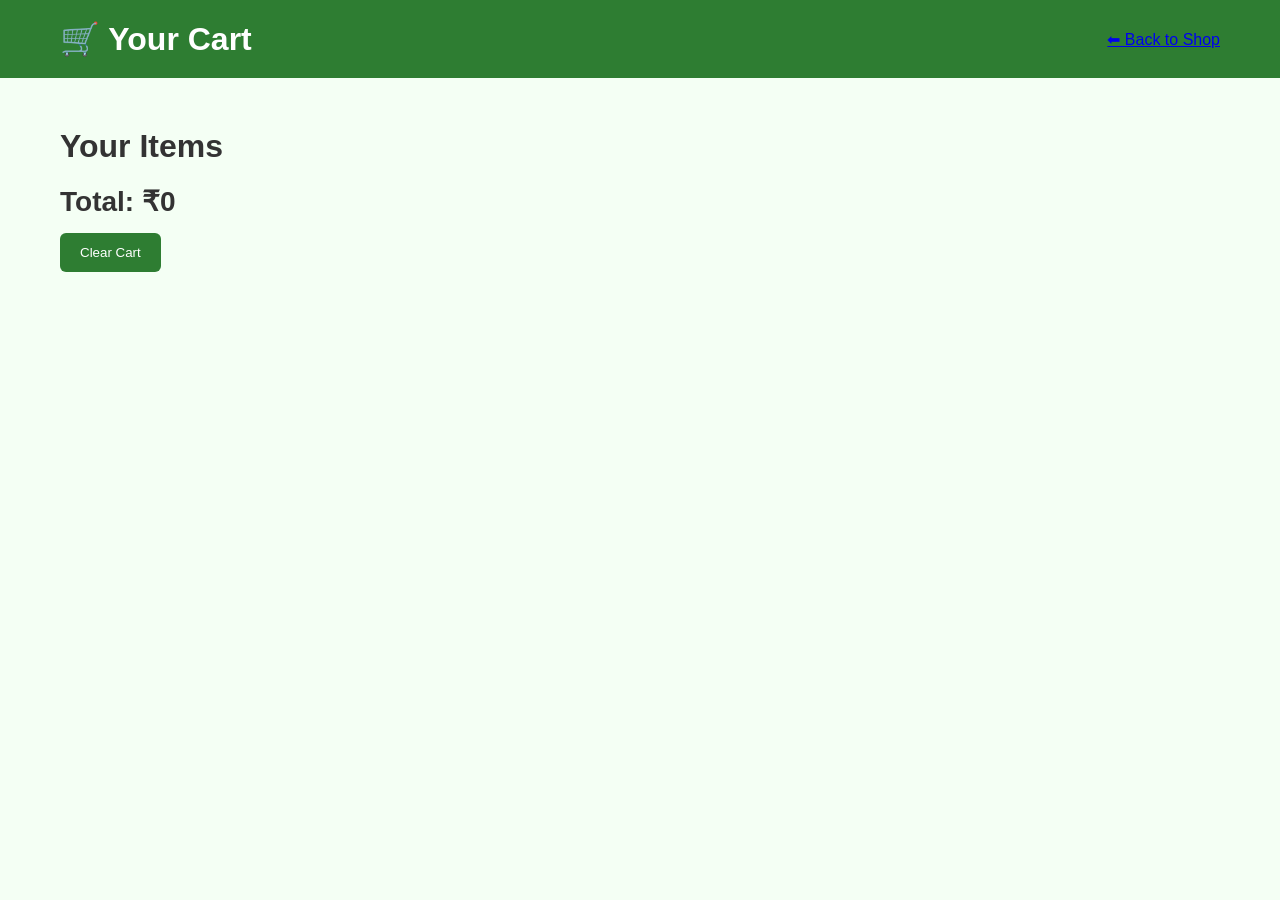
<file: cart.html>
<!DOCTYPE html>
<html>
<head>
    <title>Cart - GreenNest</title>
    <link rel="stylesheet" href="style.css">
</head>
<body>

<header>
    <h1>🛒 Your Cart</h1>
    <a href="shop.html">⬅ Back to Shop</a>
</header>

 <div class="cart-container">

<h2>Your Items</h2>

<div id="cart-items"></div>

<h3>Total: ₹<span id="cart-total">0</span></h3>

<button onclick="clearCart()">Clear Cart</button>

</div> 

<script>
let cart = JSON.parse(localStorage.getItem("cart")) || [];

function displayCart(){

    let container = document.getElementById("cart-items");
    container.innerHTML = "";

    let total = 0;

    cart.forEach((item, index) => {

        total += item.price;

        container.innerHTML += `
            <div class="cart-item">
                <p>${item.name} - ₹${item.price}</p>
                <button onclick="removeItem(${index})">Remove</button>
            </div>
        `;
    });

    document.getElementById("cart-total").innerText = total;
}

function removeItem(index){
    cart.splice(index,1);
    localStorage.setItem("cart", JSON.stringify(cart));
    displayCart();
}

function clearCart(){
    cart = [];
    localStorage.setItem("cart", JSON.stringify(cart));
    displayCart();
}

displayCart();
</script>

</body>
</html>
</file>
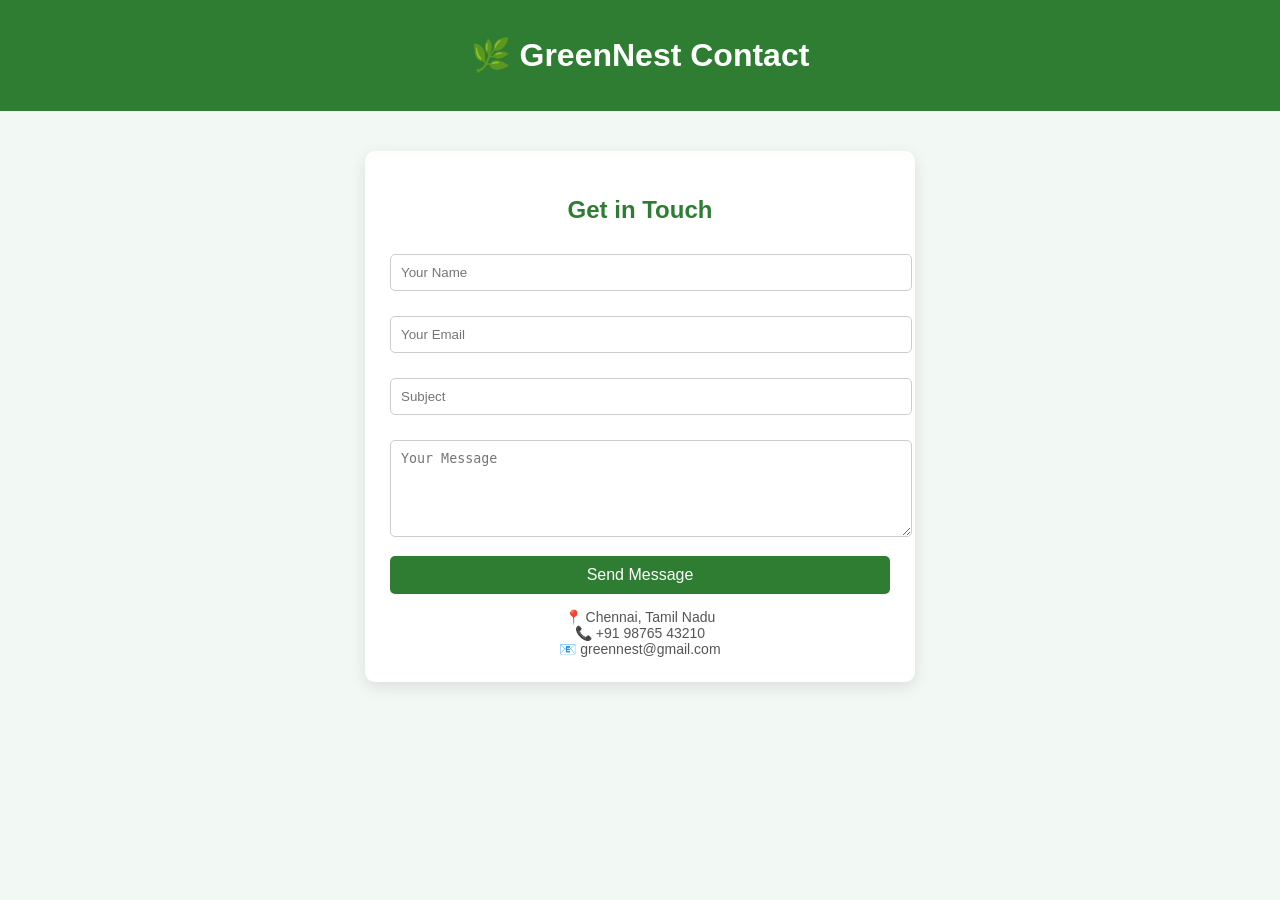
<file: contact.html>
<!DOCTYPE html>
<html lang="en">
<head>
    <meta charset="UTF-8">
    <title>Contact Us - GreenNest</title>

    <style>
        body {
            font-family: Arial, sans-serif;
            margin: 0;
            background: #f2f8f4;
        }

        header {
            background: #2e7d32;
            color: white;
            padding: 15px;
            text-align: center;
        }

        .container {
            max-width: 500px;
            margin: 40px auto;
            background: white;
            padding: 25px;
            border-radius: 10px;
            box-shadow: 0 5px 15px rgba(0,0,0,0.1);
        }

        h2 {
            text-align: center;
            color: #2e7d32;
        }

        input, textarea {
            width: 100%;
            padding: 10px;
            margin-top: 10px;
            margin-bottom: 15px;
            border: 1px solid #ccc;
            border-radius: 5px;
        }

        button {
            width: 100%;
            padding: 10px;
            background: #2e7d32;
            color: white;
            border: none;
            border-radius: 5px;
            font-size: 16px;
            cursor: pointer;
        }

        button:hover {
            background: #1b5e20;
        }

        .info {
            text-align: center;
            margin-top: 15px;
            color: #555;
            font-size: 14px;
        }
    </style>
</head>

<body>

<header>
    <h1>🌿 GreenNest Contact</h1>
</header>

<div class="container">
    <h2>Get in Touch</h2>

    <form>
        <input type="text" placeholder="Your Name" required>
        <input type="email" placeholder="Your Email" required>
        <input type="text" placeholder="Subject">
        <textarea rows="5" placeholder="Your Message"></textarea>

        <button type="button" onclick="sendMessage()">
    Send Message
</button>
    </form>

    <div class="info">
        📍 Chennai, Tamil Nadu <br>
        📞 +91 98765 43210 <br>
        📧 greennest@gmail.com
    </div>
</div>

</body>
</html>
</file>
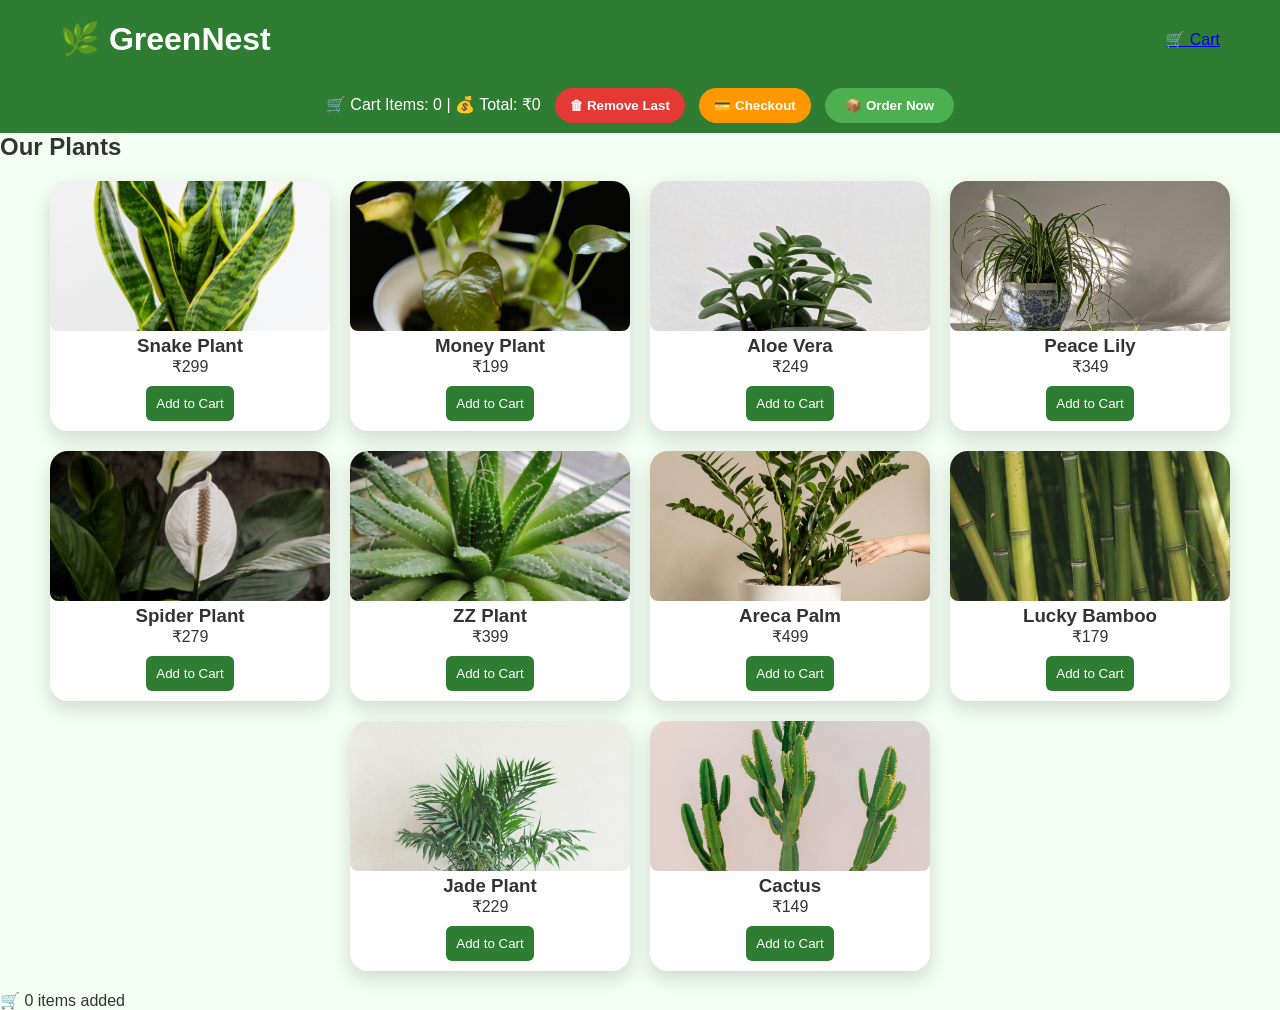
<file: shop.html>
<!DOCTYPE html>
<html>
<head>
    <title>Shop - GreenNest</title>
    <link rel="stylesheet" href="style.css">
</head>
<body>

<header>
    <h1>🌿 GreenNest</h1>

      <a href="cart.html" class="cart-btn">🛒 Cart</a>
</header>

<div id="cart-box">
    🛒 Cart Items: <span id="cart-count">0</span> |
    💰 Total: ₹<span id="cart-total">0</span>

      <button id="remove-item">🗑 Remove Last</button>

      <button id="checkout-btn">💳 Checkout</button>

    <button id="order-btn">📦 Order Now</button>
       
</div>

<h2 class="center">Our Plants</h2>

<div class="products">

     <div class="card">
        <img src="images/snake-plant.jpg" alt="">
        <h3>Snake Plant</h3>
        <p>₹299</p>
       <button class="add-to-cart" data-name="Snake Plant" data-price="299">
        Add to Cart
    </button>
    </div>

    <div class="card">
        <img src="images/money-plant.jpg" alt="">
        <h3>Money Plant</h3>
        <p>₹199</p>
        <button class="add-to-cart" data-name="Money Plant" data-price="199">Add to Cart</button>
    </div>

    <div class="card">
        <img src="images/aloe-vera.jpg" alt="">
        <h3>Aloe Vera</h3>
        <p>₹249</p>
         <button class="add-to-cart" data-name="Aloe Vera plant" data-price="249">Add to Cart</button>
    </div>

    <div class="card">
        <img src="images/peace-lily.jpg" alt="">
        <h3>Peace Lily</h3>
        <p>₹349</p>
      <button class="add-to-cart" data-name="Peace Lily plant" data-price="349">Add to Cart</button>
    </div>

    <div class="card">
        <img src="images/spider-plant.jpg" alt="">
        <h3>Spider Plant</h3>
        <p>₹279</p>
         <button class="add-to-cart" data-name="Spider Plant" data-price="279">Add to Cart</button>
    </div>

    <div class="card">
        <img src="images/zz-plant.jpg" alt="">
        <h3>ZZ Plant</h3>
        <p>₹399</p>
         <button class="add-to-cart" data-name="ZZ Plant" data-price="399">Add to Cart</button>
    </div>

    <div class="card">
        <img src="images/areca-palm.jpg" alt="">
        <h3>Areca Palm</h3>
        <p>₹499</p>
        <button class="add-to-cart" data-name="Areca Palm plant" data-price="499">Add to Cart</button>
    </div>

    <div class="card">
        <img src="images/bamboo-plant.jpg" alt="">
        <h3>Lucky Bamboo</h3>
        <p>₹179</p>
        <button class="add-to-cart" data-name="Lucky Bamboo plant" data-price="179">Add to Cart</button>
    </div>

    <div class="card">
        <img src="images/jade-plant.jpg" alt="">
        <h3>Jade Plant</h3>
        <p>₹229</p>
        <button class="add-to-cart" data-name="Jade Plant" data-price="229">Add to Cart</button>
    </div>

    <div class="card">
        <img src="images/cactus.jpg" alt="">
        <h3>Cactus</h3>
        <p>₹149</p>
         <button class="add-to-cart" data-name="Cactus plant" data-price="149">Add to Cart</button>
    </div>

</div>

<div id="cart-popup">
    🛒 <span id="popup-count">0</span> items added
</div>

<script src="script.js"></script>

</body>
</html>
</file>
<file: style.css>
*{
    margin:0;
    padding:0;
    box-sizing:border-box;
    font-family:Arial, sans-serif;
}

body{
    background:#f4fff4;
    color:#333;
}

/* HEADER */
header{
    background:#2e7d32;
    color:white;
    padding:20px 60px;
    display:flex;
    justify-content:space-between;
    align-items:center;
}

nav a{
    color:white;
    text-decoration:none;
    margin-left:20px;
    font-weight:bold;
}

nav a:hover{
    color:#c8e6c9;
}

/* HERO SECTION */
.hero{
    height:90vh;
    display:flex;
    flex-direction:column;
    justify-content:center;
    align-items:center;
    text-align:center;
    color:white;

    background:
    linear-gradient(rgba(0,0,0,.5),
    rgba(0,0,0,.5)),
    url("images/plant1.jpg");

    background-size:cover;
    background-position:center;
}

.hero h2{
    font-size:60px;
    margin-bottom:20px;
}

.hero p{
    font-size:22px;
    margin-bottom:20px;
}

.btn{
    background:#4caf50;
    color:white;
    padding:15px 30px;
    text-decoration:none;
    border-radius:8px;
}

.btn:hover{
    background:#1b5e20;
}

/* FEATURED SECTION */
.featured{
    padding:80px 40px;
    text-align:center;
}

.featured h2{
    font-size:42px;
    margin-bottom:40px;
}

.products{
    display:flex;
    justify-content:center;
    align-items:center;
    gap:35px;
    flex-wrap:wrap;
    padding:20px;
}

/* ===== RESPONSIVE GRID ===== */
.products{
    display:flex;
    flex-wrap:wrap;
    justify-content:center;
    gap:20px;
    padding:20px;
}

/* ===== CARD ===== */
.card{
    width:280px;
    background:white;
    border-radius:18px;
    overflow:hidden;
    box-shadow:0 8px 20px rgba(0,0,0,0.15);
    text-align:center;
    transition:0.3s;
}

.card:hover{
    transform:translateY(-10px);
}

.card img{
    width: 100%;
    height: 150px;      /* Desktop default */
    object-fit: cover;
    border-radius: 8px;
}

/* 📱 Mobile */
@media (max-width: 768px){
    .card img{
        height: 110px;   /* Mobile small size */
    }
}

/* BUTTON */
.card button{
    background:#2e7d32;
    color:white;
    border:none;
    padding:10px;
    margin:10px;
    border-radius:6px;
    cursor:pointer;
}

/* CART BOX */
#cart-box{
    background:#2e7d32;
    color:white;
    padding:10px;
    text-align:center;
}

/* ===== MOBILE RESPONSIVE ===== */
@media (max-width:768px){

    .products{
        flex-direction:column;
        align-items:center;
    }

    .card{
        width:90%;
    }

    header h1{
        font-size:20px;
        text-align:center;
    }

    #cart-box{
        font-size:14px;
    }
}

#remove-item,
#checkout-btn{
    border:none;
    padding:10px 15px;
    margin-left:10px;
    border-radius:25px;
    cursor:pointer;
    font-weight:bold;
    transition:0.3s;
}

#remove-item{
    background:#e53935;
    color:white;
}

#remove-item:hover{
    transform:scale(1.05);
}

#checkout-btn{
    background:#ff9800;
    color:white;
}

#checkout-btn:hover{
    transform:scale(1.05);
}

#order-btn{
    background:#4caf50;
    color:white;
    border:none;
    padding:10px 20px;
    border-radius:20px;
    cursor:pointer;
    margin-left:10px;
    font-weight:bold;
}

#order-btn:hover{
    background:#2e7d32;
}

/* ===== CART PAGE ===== */

.cart-container{
    width:100%;
    padding:30px 60px;
}

.cart-container h2{
    margin:20px 0;
    font-size:32px;
}

.cart-item{
    display:flex;
    justify-content:space-between;
    align-items:center;

    width:100%;
    padding:15px 0;

    border-bottom:1px solid #ddd;
}

.cart-item p{
    margin:0;
    font-size:22px;
}

.cart-item button{
    background:#e53935;
    color:white;
    border:none;
    padding:10px 15px;
    border-radius:6px;
    cursor:pointer;
}

.cart-container h3{
    margin-top:20px;
    font-size:28px;
}

.cart-container > button{
    margin-top:15px;

    background:#2e7d32;
    color:white;

    border:none;
    padding:12px 20px;

    border-radius:6px;
    cursor:pointer;
}

/* WHY CHOOSE US */

.why-us{

width:100%;

padding:80px 40px;

background:#ffffff;

}

.why-us h2{

font-size:42px;

text-align:center;

margin-bottom:40px;

}

.why-content{

display:flex;

justify-content:space-evenly;

align-items:center;

flex-wrap:wrap;

gap:30px;

}

.why-box{

width:280px;

padding:30px;

background:#f5fff5;

border-radius:15px;

box-shadow:0 5px 15px rgba(0,0,0,0.1);

text-align:center;

transition:0.3s;

}

.why-box:hover{

transform:translateY(-8px);

}
</file>
